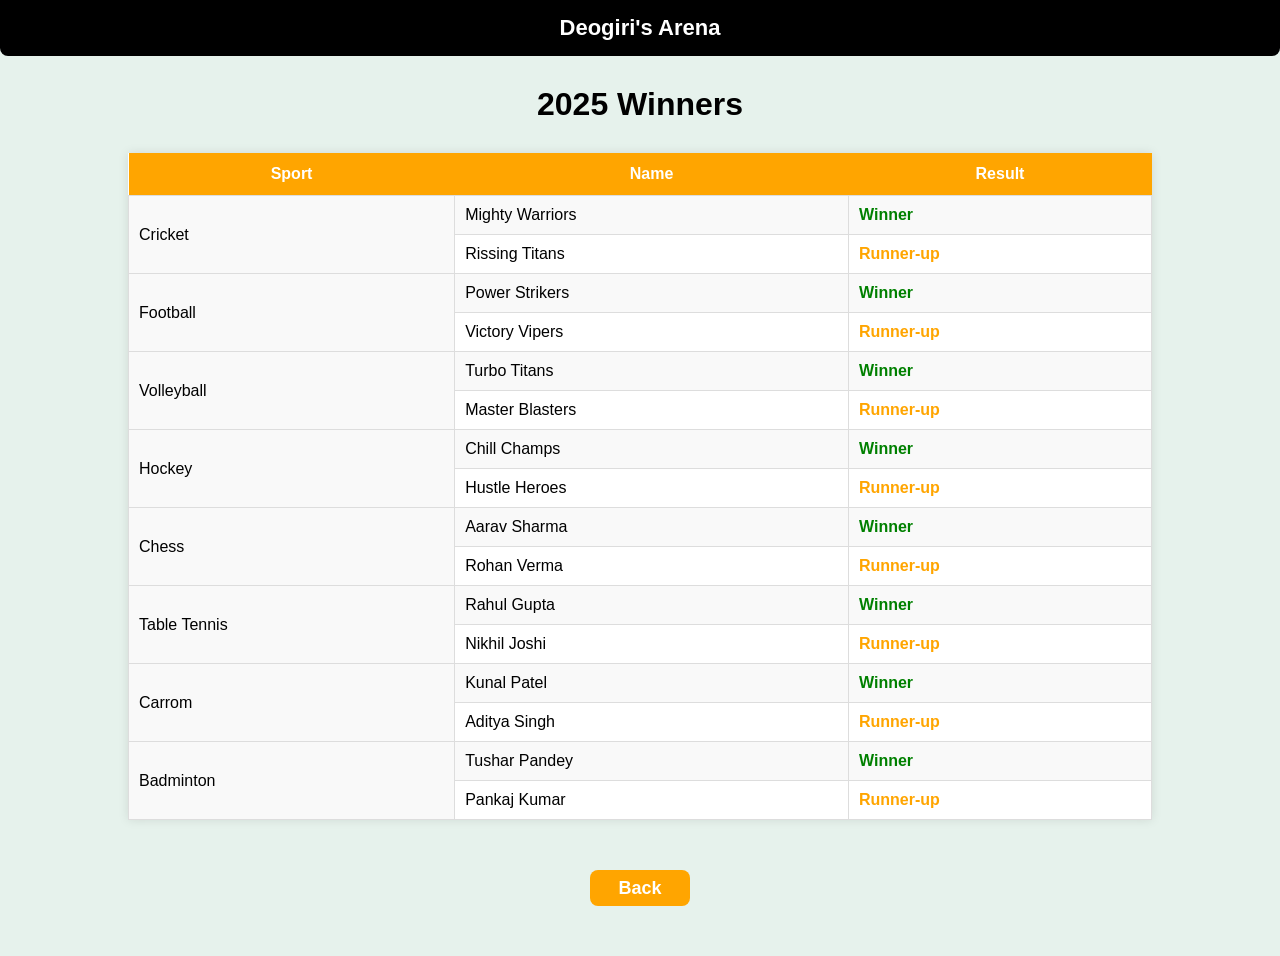
<file: Table Year1.html>
<!DOCTYPE html>
<html lang="en">
<head>
    <meta charset="UTF-8">
    <title>1st Year Winners</title>

    <style>
        body {
            font-family: Arial, sans-serif;
            background-color: #e6f2ec;
            margin: 0;
            padding: 0;
        }

        header {
            background-color: black;
            color: white;
            padding: 15px;
            text-align: center;
            font-size: 22px;
            font-weight: bold;
            border-bottom-left-radius: 8px;
            border-bottom-right-radius: 8px;
        }

        h1 {
            text-align: center;
            color: black;
            margin: 30px 0;
        }

        table {
            width: 80%;
            margin: auto;
            border-collapse: collapse;
            background: white;
            box-shadow: 0px 0px 10px rgba(0,0,0,0.1);
        }

        th {
            background-color: orange;
            color: white;
            padding: 12px;
        }

        td {
            padding: 10px;
            border: 1px solid #ddd;
        }

        tr:nth-child(even) {
            background-color: #f9f9f9;
        }

        .winner {
            color: green;
            font-weight: bold;
        }

        .runner {
            color: orange;
            font-weight: bold;
        }

        .back-button {
        height: 36px;
        width: 100px;
        background-color: orange;
        color: black;
        border-radius: 8px;
        text-align: center;
        display: flex;
        justify-content: center;
        align-items: center;
        margin: 0 auto;
        margin-top: 50px;
        margin-bottom: 50px;
      }

      .back-button a {
        color: white;
        text-decoration: none;
        font-size: 18px;
        font-weight: bold;
        display: block;
      }
    </style>
</head>

<body>

<header>
    Deogiri's Arena
</header>

<h1>2025 Winners</h1>

<table>
    <tr>
        <th>Sport</th>
        <th>Name</th>
        <th>Result</th>
    </tr>

    <tr>
        <td rowspan="2">Cricket</td>
        <td>Mighty Warriors</td>
        <td class="winner">Winner</td>
    </tr>
    <tr>
        <td>Rissing Titans</td>
        <td class="runner">Runner-up</td>
    </tr>
    <tr>
        <td rowspan="2">Football</td>
        <td>Power Strikers</td>
        <td class="winner">Winner</td>
    </tr>
    <tr>
        <td>Victory Vipers</td>
        <td class="runner">Runner-up</td>
    </tr>

    <tr>
        <td rowspan="2">Volleyball</td>
        <td>Turbo Titans</td>
        <td class="winner">Winner</td>
    </tr>
    <tr>
        <td>Master Blasters</td>
        <td class="runner">Runner-up</td>
    </tr>
    <tr>
        <td rowspan="2">Hockey</td>
        <td>Chill Champs</td>
        <td class="winner">Winner</td>
    </tr>
    <tr>
        <td>Hustle Heroes</td>
        <td class="runner">Runner-up</td>
    </tr>
    <tr>
        <td rowspan="2">Chess</td>
        <td>Aarav Sharma</td>
        <td class="winner">Winner</td>
    </tr>
    <tr>
        <td>Rohan Verma</td>
        <td class="runner">Runner-up</td>
    </tr>
    <tr>
        <td rowspan="2">Table Tennis</td>
        <td>Rahul Gupta</td>
        <td class="winner">Winner</td>
    </tr>
    <tr>
        <td>Nikhil Joshi</td>
        <td class="runner">Runner-up</td>
    </tr>
    <tr>
        <td rowspan="2">Carrom</td>
        <td>Kunal Patel</td>
        <td class="winner">Winner</td>
    </tr>
    <tr>
        <td>Aditya Singh</td>
        <td class="runner">Runner-up</td>
    </tr>
    <tr>
        <td rowspan="2">Badminton</td>
        <td>Tushar Pandey</td>
        <td class="winner">Winner</td>
    </tr>
    <tr>
        <td>Pankaj Kumar</td>
        <td class="runner">Runner-up</td>
    </tr>
    

</table>

<div class="back-button">
    <a href="leaderboard.html">Back</a>
</div>


</body>
</html>
</file>
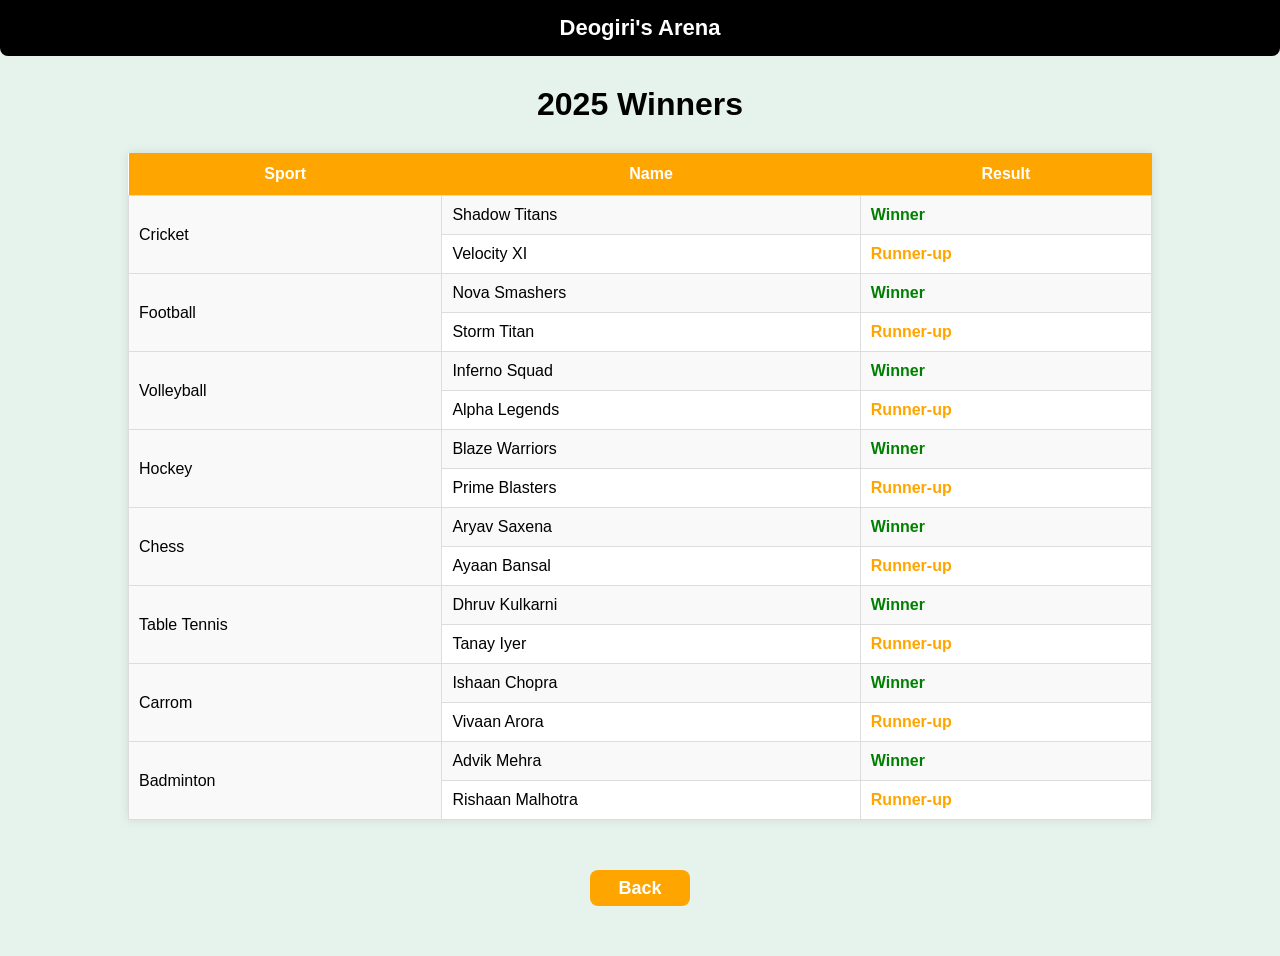
<file: Table Year2.html>
<!DOCTYPE html>
<html lang="en">
<head>
    <meta charset="UTF-8">
    <title>2nd Year Winners</title>

    <style>
        body {
            font-family: Arial, sans-serif;
            background-color: #e6f2ec;
            margin: 0;
            padding: 0;
        }

        header {
            background-color: black;
            color: white;
            padding: 15px;
            text-align: center;
            font-size: 22px;
            font-weight: bold;
            border-bottom-left-radius: 8px;
            border-bottom-right-radius: 8px;
        }

        h1 {
            text-align: center;
            color: black;
            margin: 30px 0;
        }

        table {
            width: 80%;
            margin: auto;
            border-collapse: collapse;
            background: white;
            box-shadow: 0px 0px 10px rgba(0,0,0,0.1);
        }

        th {
            background-color: orange;
            color: white;
            padding: 12px;
        }

        td {
            padding: 10px;
            border: 1px solid #ddd;
        }

        tr:nth-child(even) {
            background-color: #f9f9f9;
        }

        .winner {
            color: green;
            font-weight: bold;
        }

        .runner {
            color: orange;
            font-weight: bold;
        }

         .back-button a {
        color: white;
        text-decoration: none;
        font-size: 18px;
        font-weight: bold;
        display: block;
      }

       .back-button {
        height: 36px;
        width: 100px;
        background-color: orange;
        color: black;
        border-radius: 8px;
        text-align: center;
        display: flex;
        justify-content: center;
        align-items: center;
        margin: 0 auto;
        margin-top: 50px;
        margin-bottom: 50px;
      }
    </style>
</head>

<body>

<header>
    Deogiri's Arena
</header>

<h1>2025 Winners</h1>
<div>
<table>
    <tr>
        <th>Sport</th>
        <th>Name</th>
        <th>Result</th>
    </tr>

    <tr>
        <td rowspan="2">Cricket</td>
        <td>Shadow Titans</td>
        <td class="winner">Winner</td>
    </tr>
    <tr>
        <td>Velocity XI</td>
        <td class="runner">Runner-up</td>
    </tr>
    <tr>
        <td rowspan="2">Football</td>
        <td>Nova Smashers</td>
        <td class="winner">Winner</td>
    </tr>
    <tr>
        <td>Storm Titan</td>
        <td class="runner">Runner-up</td>
    </tr>

    <tr>
        <td rowspan="2">Volleyball</td>
        <td>Inferno Squad</td>
        <td class="winner">Winner</td>
    </tr>
    <tr>
        <td>Alpha Legends</td>
        <td class="runner">Runner-up</td>
    </tr>
    <tr>
        <td rowspan="2">Hockey</td>
        <td>Blaze Warriors</td>
        <td class="winner">Winner</td>
    </tr>
    <tr>
        <td>Prime Blasters</td>
        <td class="runner">Runner-up</td>
    </tr>
    <tr>
        <td rowspan="2">Chess</td>
        <td>Aryav Saxena</td>
        <td class="winner">Winner</td>
    </tr>
    <tr>
        <td>Ayaan Bansal</td>
        <td class="runner">Runner-up</td>
    </tr>
    <tr>
        <td rowspan="2">Table Tennis</td>
        <td>Dhruv Kulkarni</td>
        <td class="winner">Winner</td>
    </tr>
    <tr>
        <td>Tanay Iyer</td>
        <td class="runner">Runner-up</td>
    </tr>
    <tr>
        <td rowspan="2">Carrom</td>
        <td>Ishaan Chopra</td>
        <td class="winner">Winner</td>
    </tr>
    <tr>
        <td>Vivaan Arora</td>
        <td class="runner">Runner-up</td>
    </tr>
    <tr>
        <td rowspan="2">Badminton</td>
        <td>Advik Mehra</td>
        <td class="winner">Winner</td>
    </tr>
    <tr>
        <td>Rishaan Malhotra</td>
        <td class="runner">Runner-up</td>
    </tr>
</table>

<div class="back-button">
    <a href="leaderboard.html">Back</a>
</div>
  
</body>
</html>
</file>
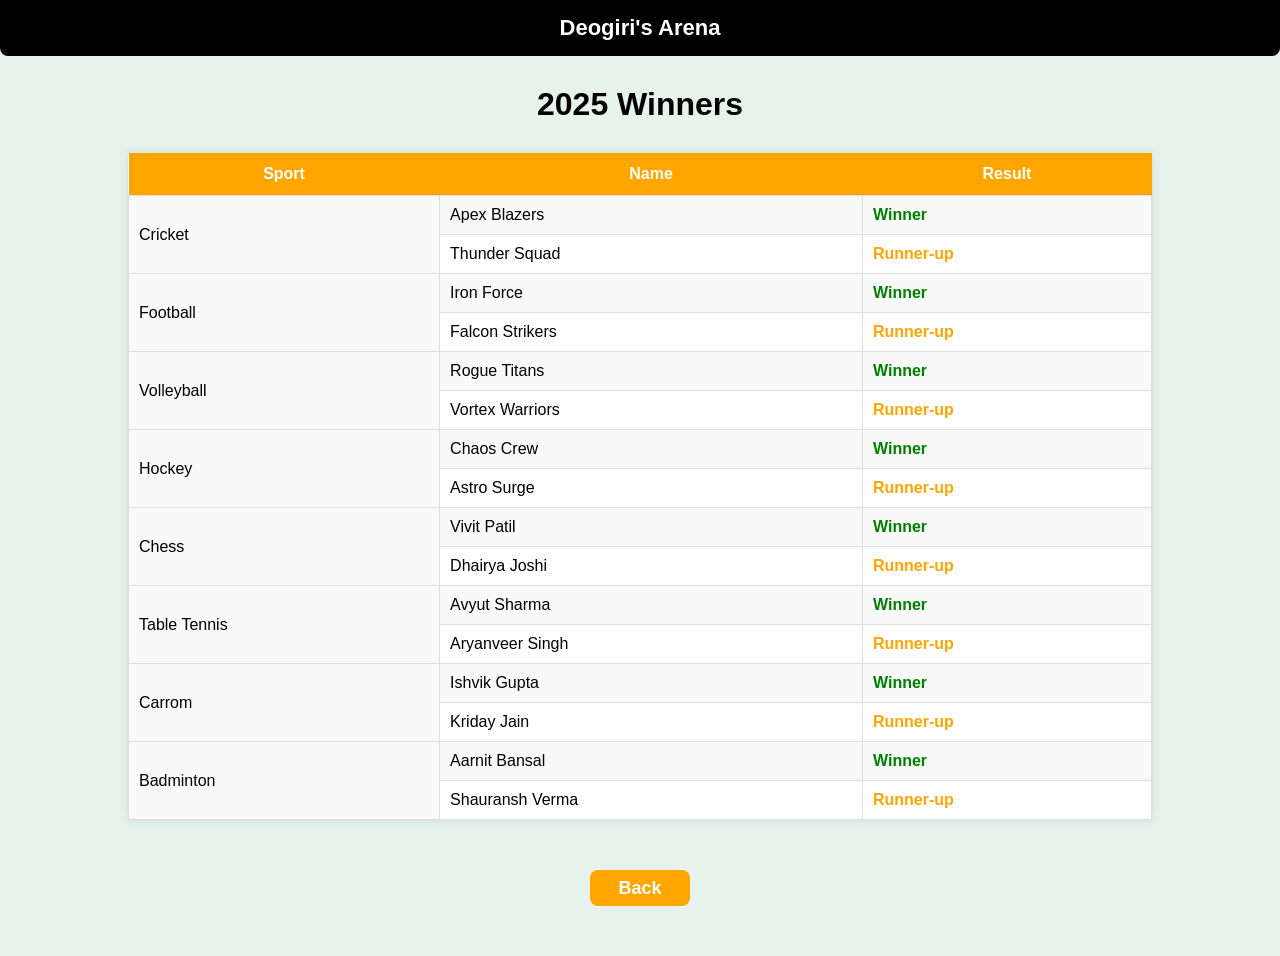
<file: Table Year3.html>
<!DOCTYPE html>
<html lang="en">
<head>
    <meta charset="UTF-8">
    <title>3rd Year Winners</title>

    <style>
        body {
            font-family: Arial, sans-serif;
            background-color: #e6f2ec;
            margin: 0;
            padding: 0;
        }

        header {
            background-color: black;
            color: white;
            padding: 15px;
            text-align: center;
            font-size: 22px;
            font-weight: bold;
            border-bottom-left-radius: 8px;
            border-bottom-right-radius: 8px;
        }

        h1 {
            text-align: center;
            color: black;
            margin: 30px 0;
        }

        table {
            width: 80%;
            margin: auto;
            border-collapse: collapse;
            background: white;
            box-shadow: 0px 0px 10px rgba(0,0,0,0.1);
        }

        th {
            background-color: orange;
            color: white;
            padding: 12px;
        }

        td {
            padding: 10px;
            border: 1px solid #ddd;
        }

        tr:nth-child(even) {
            background-color: #f9f9f9;
        }

        .winner {
            color: green;
            font-weight: bold;
        }

        .runner {
            color: orange;
            font-weight: bold;
        }

         .back-button {
        height: 36px;
        width: 100px;
        background-color: orange;
        color: black;
        border-radius: 8px;
        text-align: center;
        display: flex;
        justify-content: center;
        align-items: center;
        margin: 0 auto;
        margin-top: 50px;
        margin-bottom: 50px;
      }

      .back-button a {
        color: white;
        text-decoration: none;
        font-size: 18px;
        font-weight: bold;
        display: block;
      }
    </style>
</head>

<body>

<header>
    Deogiri's Arena
</header>

<h1>2025 Winners</h1>

<table>
    <tr>
        <th>Sport</th>
        <th>Name</th>
        <th>Result</th>
    </tr>

    <tr>
        <td rowspan="2">Cricket</td>
        <td>Apex Blazers</td>
        <td class="winner">Winner</td>
    </tr>
    <tr>
        <td>Thunder Squad</td>
        <td class="runner">Runner-up</td>
    </tr>
    <tr>
        <td rowspan="2">Football</td>
        <td>Iron Force</td>
        <td class="winner">Winner</td>
    </tr>
    <tr>
        <td>Falcon Strikers</td>
        <td class="runner">Runner-up</td>
    </tr>

    <tr>
        <td rowspan="2">Volleyball</td>
        <td>Rogue Titans</td>
        <td class="winner">Winner</td>
    </tr>
    <tr>
        <td>Vortex Warriors</td>
        <td class="runner">Runner-up</td>
    </tr>
    <tr>
        <td rowspan="2">Hockey</td>
        <td>Chaos Crew</td>
        <td class="winner">Winner</td>
    </tr>
    <tr>
        <td>Astro Surge</td>
        <td class="runner">Runner-up</td>
    </tr>
    <tr>
        <td rowspan="2">Chess</td>
        <td>Vivit Patil</td>
        <td class="winner">Winner</td>
    </tr>
    <tr>
        <td>Dhairya Joshi</td>
        <td class="runner">Runner-up</td>
    </tr>
    <tr>
        <td rowspan="2">Table Tennis</td>
        <td>Avyut Sharma</td>
        <td class="winner">Winner</td>
    </tr>
    <tr>
        <td>Aryanveer Singh</td>
        <td class="runner">Runner-up</td>
    </tr>
    <tr>
        <td rowspan="2">Carrom</td>
        <td>Ishvik Gupta</td>
        <td class="winner">Winner</td>
    </tr>
    <tr>
        <td>Kriday Jain</td>
        <td class="runner">Runner-up</td>
    </tr>
    <tr>
        <td rowspan="2">Badminton</td>
        <td>Aarnit Bansal</td>
        <td class="winner">Winner</td>
    </tr>
    <tr>
        <td>Shauransh Verma</td>
        <td class="runner">Runner-up</td>
    </tr>

</table>

    <div class="back-button">
        <a href="leaderboard.html">Back</a>
    </div>

</body>
</html>
</file>
